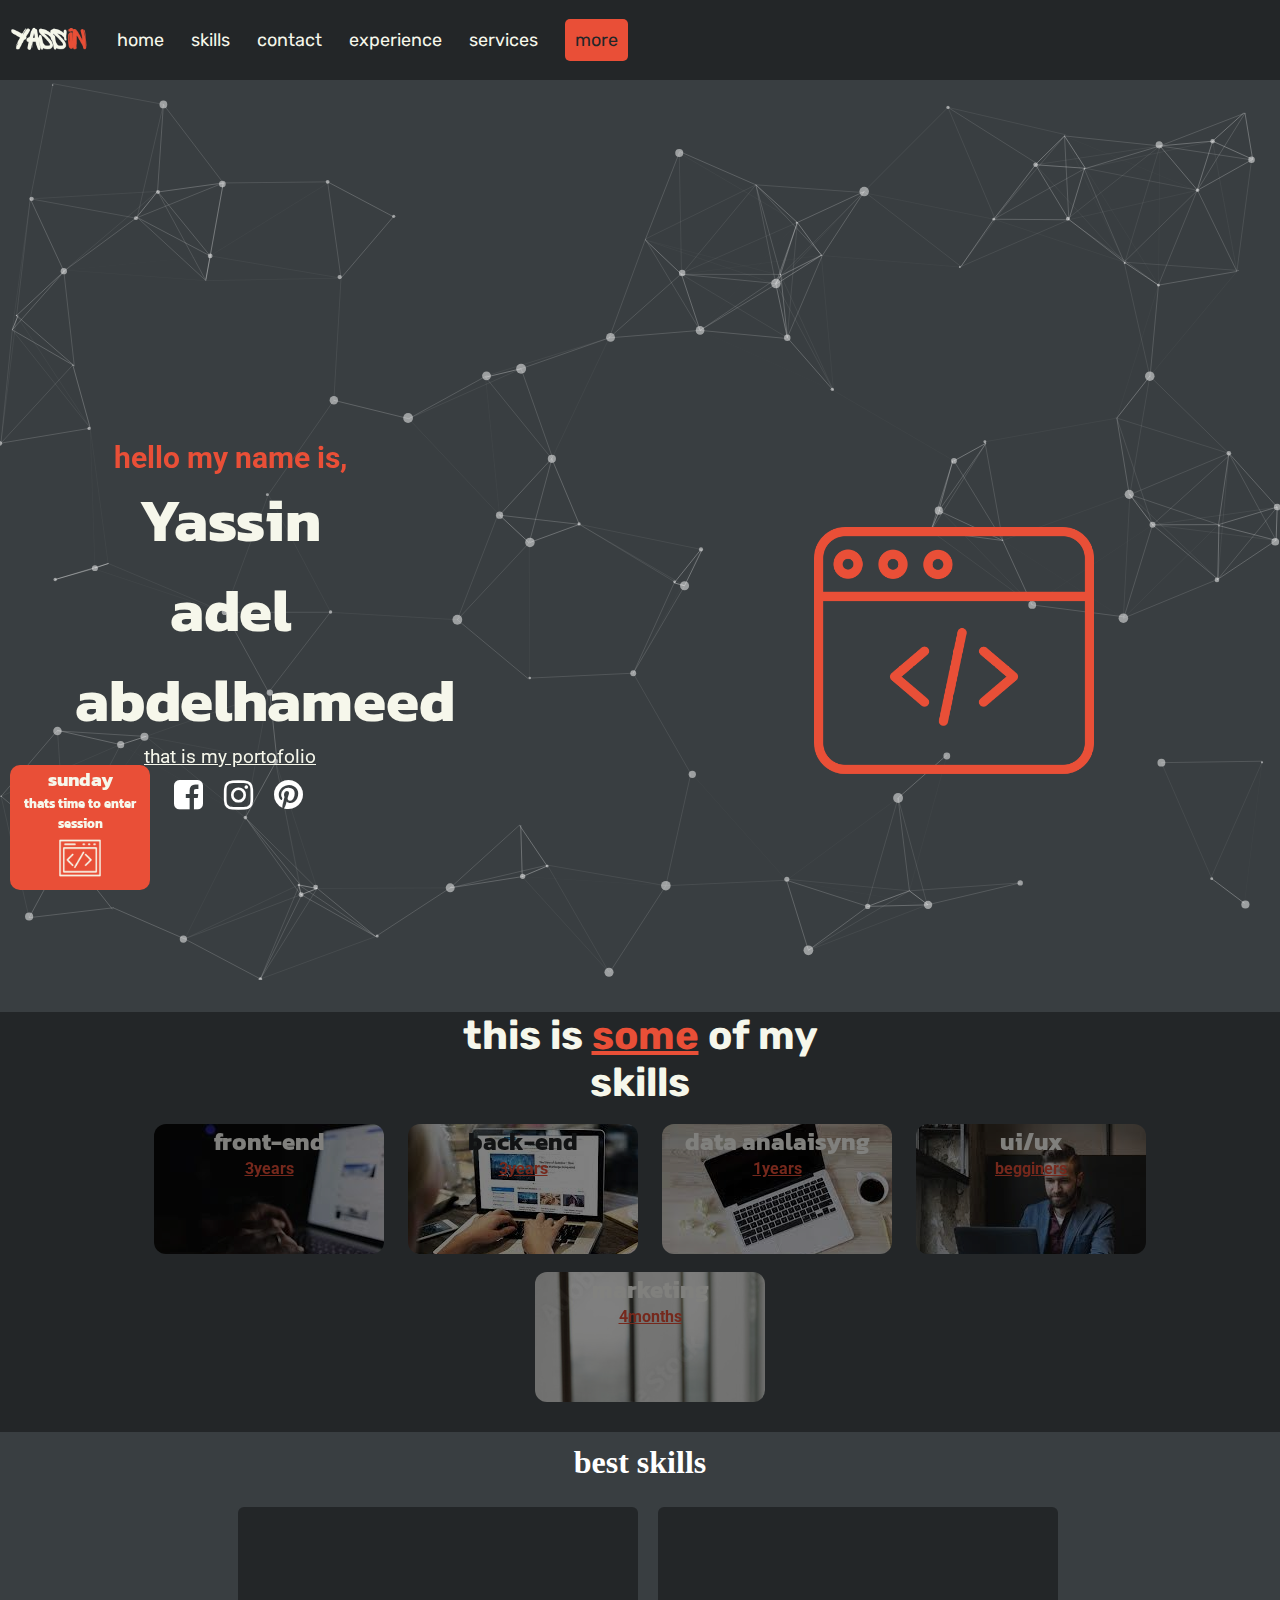
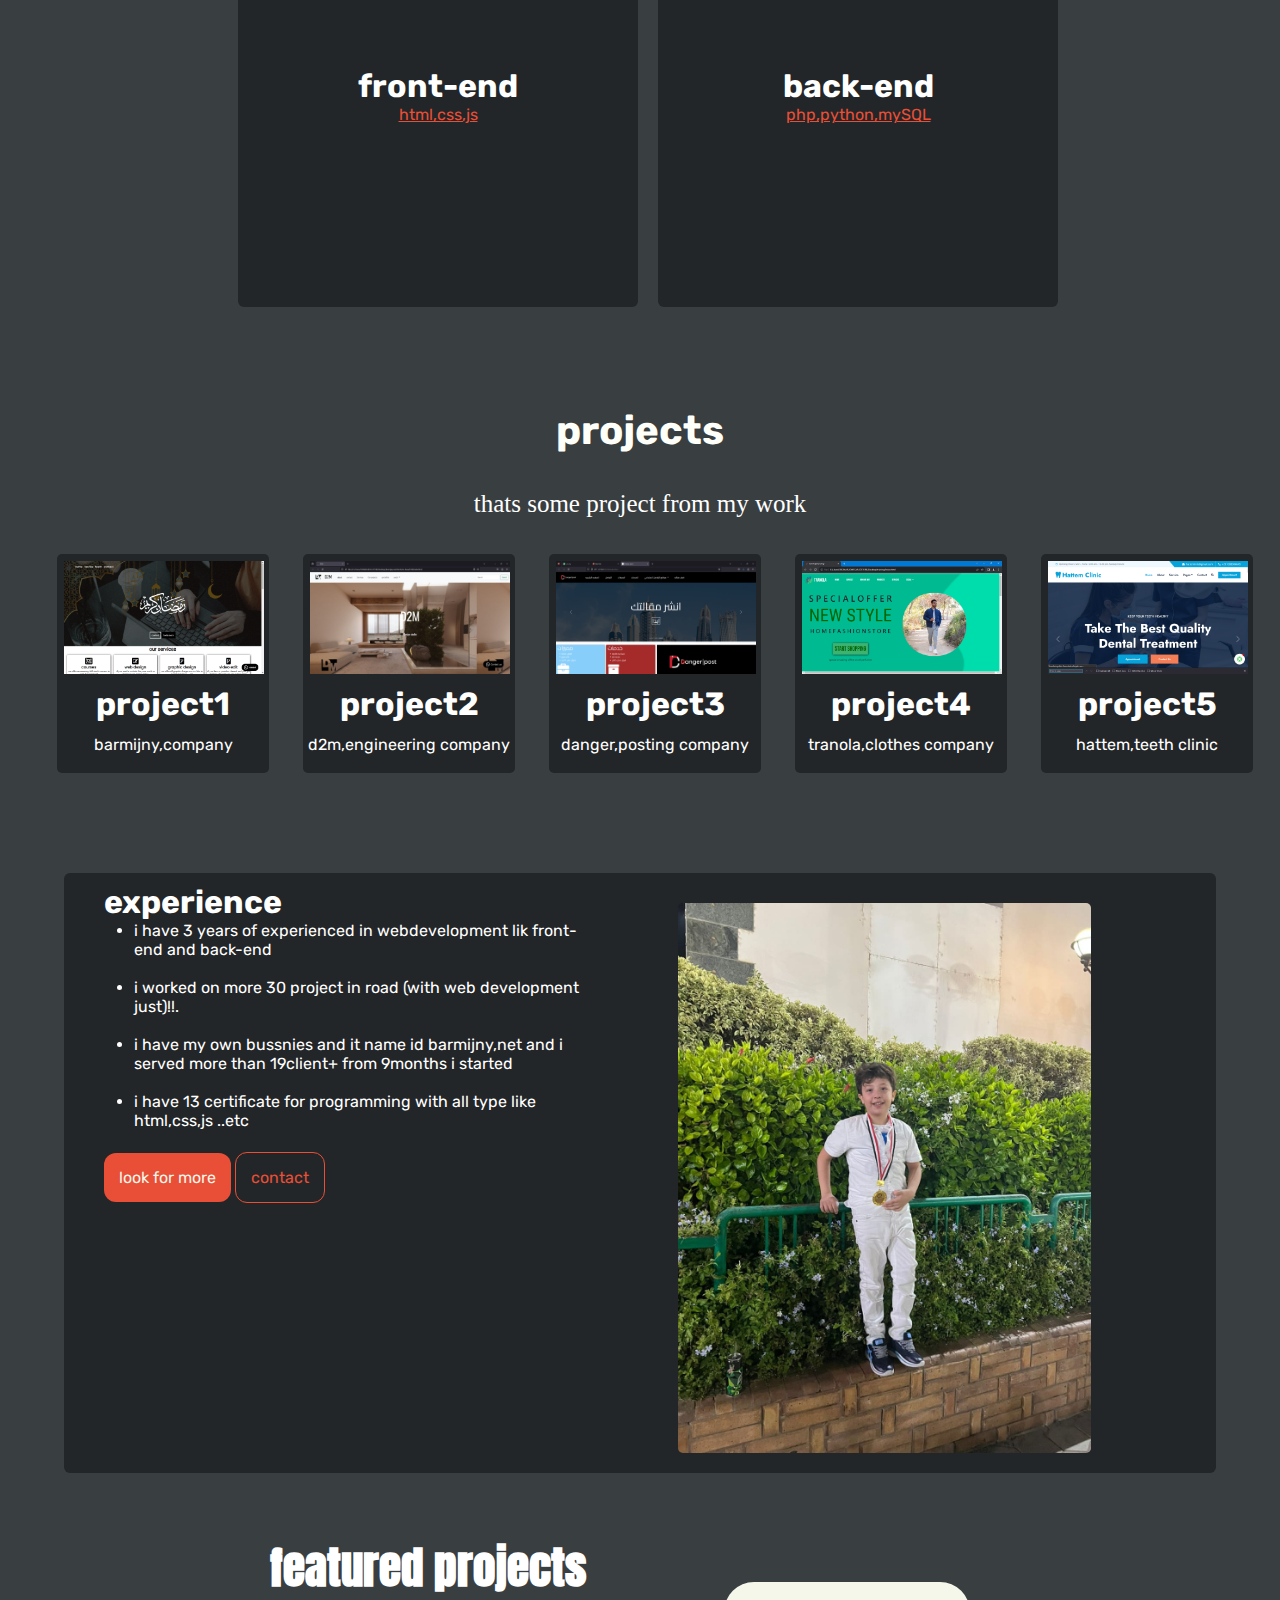
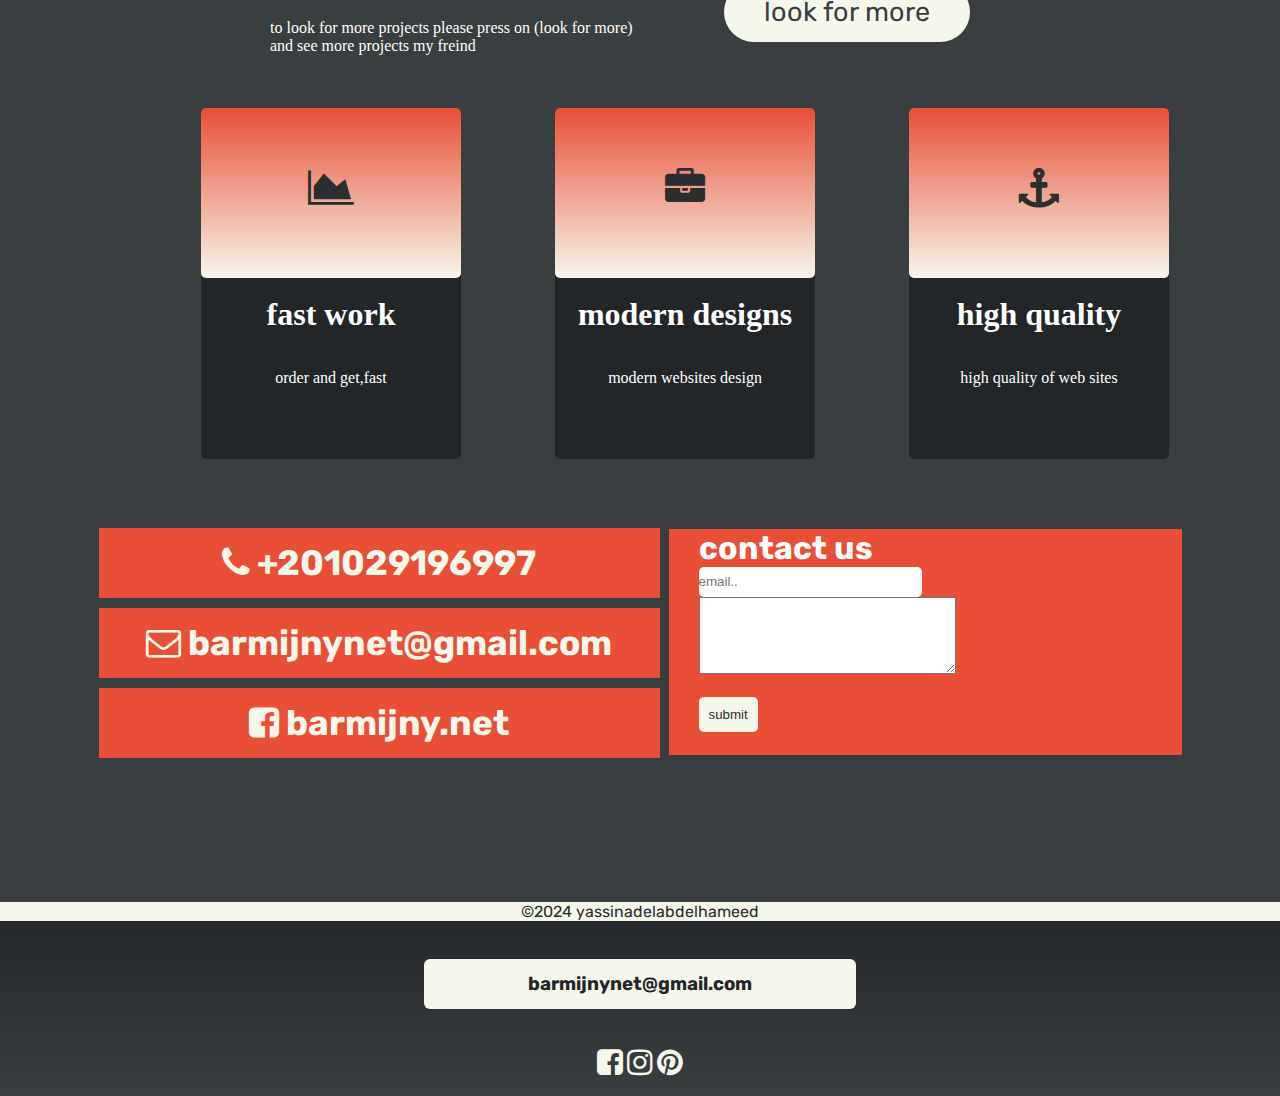
<file: index.html>
<!DOCTYPE html>
<html lang="en">
<head>
    <meta charset="UTF-8">
    <link rel="preconnect" href="https://fonts.googleapis.com">
    <link rel="preconnect" href="https://fonts.gstatic.com" crossorigin>
    <link rel="preconnect" href="https://fonts.googleapis.com">
    <link rel="preconnect" href="https://fonts.gstatic.com" crossorigin>
    <meta content="Yassinadelabdelhameed | official website" name="description">
    <link href="https://fonts.googleapis.com/css2?family=Anton&family=Playfair+Display&family=Poppins:wght@400;900&family=Protest+Strike&family=Roboto&family=Rubik:ital,wght@0,300..900;1,300..900&display=swap" rel="stylesheet">
    <link rel="stylesheet" href="https://cdnjs.cloudflare.com/ajax/libs/font-awesome/4.7.0/css/font-awesome.min.css">
    <link href="https://fonts.googleapis.com/css2?family=Kanit:wght@600&family=Playfair+Display&family=Poppins&family=Protest+Strike&family=Roboto&family=Rubik:ital,wght@0,300..900;1,300..900&display=swap" rel="stylesheet">
    <meta name="viewport" content="width=device-width, initial-scale=1.0">
    <link rel="icon" href="./icon/icon.png">
    <link rel="stylesheet" href="style.css">
    <title>Portofolio</title>
</head>
<body style="background-color: #393e41;">
    <header class="header-container">
        <div class="nav-container">
            <nav class="nav-bar" id="nav">
                <a href="" class="brand" id="list"><img src="./icon/logo.png" alt=""></a>
                <ul class="nav-list container" id="list">
                    <li class="nav-item con">
                        <a href="#ex" class="nav-link">home</a>
                    </li>
                    <li class="nav-item con">
                        <a href="#sl" class="nav-link">skills</a>
                    </li>
                    <li class="nav-item con">
                        <a href="./contact/index.html" class="nav-link">contact</a>
                    </li>
                    <li class="nav-item con">
                        <a href="#ex" class="nav-link">experience</a>
                    </li>
                    <li class="nav-item con">
                        <a href="#bl" class="nav-link" id="ser">services</a>
                    </li>
                    <li class="nav-item con">
                        <a href="#ex" class="nav-link btn-n">more</a>
                    </li>
                </ul>
                <button class="hide" id="br-btn"><i class="fa fa-reorder"></i></button>
            </nav>
        </div>
    </header>
    <div id="particles-js"></div>
    <div class="row-container">
        <div class="text col">
            <center>
                <h5 class="tag">hello my name is,</h5>
                <h1>Yassin adel abdelhameed</h1>
                <p class="subtitle">that is my portofolio</p>
                <div class="social">
                    <a href=""><i class="fa fa-facebook-square c-icon"></i></a>
                    <a href=""><i class="fa fa-instagram c-icon"></i></a>
                    <a href=""><i class="fa fa-pinterest c-icon"></i></a>
                </div>
            </center>
        </div>
        <div class="img col">
            <img src="./icon/main icon.png" alt="" height="280px">
        </div>
    </div>
    <div class="burger container">
        <ul class="burger-list-i" id="burger-list">
            <button id="close">x</button>
            <li class="burger-item">
                <a href="" class="burger-link">home</a>
            </li>
            <li class="burger-item">
                <a href="#sl" class="burger-link">skills</a>
            </li>
            <li class="burger-item">
                <a href="#bl" class="burger-link" id="ser-m">services</a>
            </li>
            <li class="burger-item">
                <a href="#ex" class="burger-link">experience</a>
            </li>
            <li class="burger-item">
                <a href="./contact/index.html" class="burger-link">contact</a>
            </li>
            <li class="burger-item">
                <a href="#ex" class="burger-btn">more</a>
            </li>
        </ul>
    </div>
    <div class="skills">
        <center>
            <div class="texts container" id="sl">
                <h1>this is <span>some</span> of my skills</h1>
                <br>
                <div class="cards container">
                    <div class="card col">
                        <h2 id="mouse">front-end</h2>
                        <h4>3years</h4>
                    </div>
                    <div class="card col" id="card-o">
                        <h2 id="mouse">back-end</h2>
                        <h4>3years</h4>
                    </div>
                    <div class="card col" id="card-s">
                        <h2 id="mouse">data analaisyng</h2>
                        <h4>1years</h4>
                    </div>
                    <div class="card col" id="card-b">
                        <h2 id="mouse">ui/ux</h2>
                        <h4>begginers</h4>
                    </div>
                    <br>
                    <br>
                    <div class="card col" id="card-d">
                        <h2 id="mouse">marketing</h2>
                        <h4>4months</h4>
                    </div>
                </div>
            </div>
        </center>
    </div>
    <div class="more-skill container" id="bl">
        <h1 class="h-tag">best skills</h1>
        <center>
            <div class="row container-n">
                <div class="card-two col">
                    <div class="tag">
                        <h1>front-end</h1>
                        <p>html,css,js</p>
                    </div>
                </div>
                <div class="card-two col">
                    <div class="tag">
                        <h1>back-end</h1>
                        <p>php,python,mySQL</p>
                    </div>
                </div>
            </div>
        </center>
    </div>
    <div class="projects container-p">
        <h1 style="text-align: center;" id="pro-tag">projects</h1>
        <br>
        <br>
        <p style="text-align: center;" id="p-tag">thats some project from my work</p>
        <br>
        <br>
        <center>
            <div class="card-b col">
                <center>
                    <div class="card-img">
                        <img src="./img/barmijny - Google Chrome 3_5_2024 1_43_16 PM.png" alt="">
                    </div>
                    <h1>project1</h1>
                    <p style="margin-top: 12px;">barmijny,company</p>
                    <br>
                </center>
            </div>
            <div class="card-b col">
                <center>
                    <div class="card-img">
                        <img src="./img/D2M — Mozilla Firefox 10_28_2023 10_38_50 AM.png" alt="">
                    </div>
                    <h1>project2</h1>
                    <p style="margin-top: 12px;">d2m,engineering company</p>
                    <br>
                </center>
            </div>
            <div class="card-b col">
                <center>
                    <div class="card-img">
                        <img src="./img/Danger post — Mozilla Firefox 10_1_2023 12_25_47 AM.png" alt="">
                    </div>
                    <h1>project3</h1>
                    <p style="margin-top: 12px;">danger,posting company</p>
                    <br>
                </center>
            </div>
            <div class="card-b col">
                <center>
                    <div class="card-img">
                        <img src="./tranola _ best shop - Google Chrome 12_5_2023 11_07_05 PM.png" alt="">
                    </div>
                    <h1>project4</h1>
                    <p style="margin-top: 12px;">tranola,clothes company</p>
                    <br>
                </center>
            </div>
            <div class="card-b col">
                <center>
                    <div class="card-img">
                        <img src="./img/hattem Clinic_the best — Mozilla Firefox 2_24_2024 11_52_23 PM.png" alt="">
                    </div>
                    <h1>project5</h1>
                    <p style="margin-top: 12px;">hattem,teeth clinic</p>
                    <br>
                </center>
            </div>
        </center>
    </div>
    <center>
        <div class="experince container">
            <div class="ex" id="ex">
                <div class="exp col">
                    <h1>experience</h1>
                    <ul class="exp-list">
                        <li class="exp-p">
                            i have 3 years of experienced in webdevelopment lik front-end and back-end
                        </li>
                        <br>
                        <li class="exp-p">
                            i worked on more 30 project in road (with web development just)!!.
                        </li>
                        <br>
                        <li class="exp-p">
                            i have my own bussnies and it name id barmijny,net and i served more than 19client+ from 9months i started 
                        </li>
                        <br>
                        <li class="exp-p">
                            i have 13 certificate for programming with all type like html,css,js ..etc
                        </li>
                    </ul>
                    <br>
                    <br>
                    <div class="ex-btns">
                        <a href="" class="ex-btn" download="img/CV.pdf">look for more</a>
                        <a href="" class="ex-btn-t">contact</a>
                    </div>
                </div>
                <div class="exp-img col">
                    <img src="./img/me.jpg" alt="" id="image">
                </div>
            </div>
        </div>
    </center>
    <div class="featured container-col-m">
        <div class="text-col col">
            <h1>featured projects</h1>
            <br>
            <p>to look for more projects please press on (look for more) and see more projects my freind <span id="name">...</span></p>
        </div>
        <div class="btn-col col">
            <a href="" class="f-btn">look for more</a>
        </div>
    </div>
    <center>
        <div class="fet-container">
            <div class="content-fet">
                <div class="card-fet col">
                    <div class="colorful">
                        <center>
                            <i class="fa fa-area-chart cl-icon"></i>
                        </center>
                    </div>
                    <center>
                        <br>
                        <h1 style="color: white;">fast work</h1>
                        <br>
                        <br>
                        <p style="color:white">order and get,fast</p>
                        <br>
                        <br>
                        <br>
                        <br>
                    </center>
                </div>
                <div class="card-fet col">
                    <div class="colorful">
                        <center>
                            <i class="fa fa-briefcase cl-icon"></i>
                        </center>
                    </div>
                    <center>
                        <br>
                        <h1 style="color: white;">modern designs</h1>
                        <br>
                        <br>
                        <p style="color:white">modern websites design</p>
                        <br>
                        <br>
                        <br>
                        <br>
                    </center>
                </div>
                <div class="card-fet col">
                    <div class="colorful">
                        <center>
                            <i class="fa fa-anchor cl-icon"></i>
                        </center>
                    </div>
                    <center>
                        <br>
                        <h1 style="color: white;">high quality</h1>
                        <br>
                        <br>
                        <p style="color:white">high quality of web sites</p>
                        <br>
                        <br>
                        <br>
                        <br>
                    </center>
                </div>
            </div>
        </div>
    </center>
    <center>
        <div class="contact">
            <div class="contact-grids col">
                <div class="con-grid">
                    <h3><i class="fa fa-phone contact-icon"></i> +201029196997</h3>
                </div>
                <div class="con-grid">
                    <h3><i class="fa fa-envelope-o contact-icon"></i> barmijnynet@gmail.com</h3>
                </div>
                <div class="con-grid">
                    <h3><i class="fa fa-facebook-square contact-icon"></i> barmijny.net</h3>
                </div>
            </div>
            <div class="contact-form col">
                <div class="con-con">
                    <h1>contact us</h1>
                    <form action="main.php" method="post">
                        <input type="email" placeholder="email.." class="email" id="email" name="email">
                        <br>
                        <textarea name="about" id="" cols="30" rows="5" id="about"></textarea>
                        <br>
                        <br>
                        <button class="sub" id="sub" name="submit">submit</button>
                    </form>
                </div>
            </div>
        </div>
        <style>
            .col{
                display: inline-block !important;
            }
            
            
            .contact-form{
                display: inline-block !important;
                top: 3px;
            }

            .con-grid{
                width: 513px;
                margin-right:5px;
                position: relative;
                top:19px !important;
            }

            nav{
                z-index: 9;
            }

            ::selection{
                color: white;
                background-color: #e94f37;
            }

            @media (max-width:1023px){
                .contact-form{
                    display: none !important;
                }

                .con-grid{
                    font-size: 16px !important;
                    position: relative;
                    flex-wrap: wrap !important;
                    justify-content: center;
                    width: 250px !important;
                    margin-top: 10px !important;
                    margin: 0px;
                    margin-left: auto !important;
                    margin-right: auto !important;
                }
                
                .contact-grids{
                    position: relative !important;
                    left: 10px !important;
                    right: 10px !important;
                }
            }
        </style>
    </center>
    <footer class="footer-body">
        <div class="rights-web container">
            <p>©2024 yassinadelabdelhameed</p>
        </div>
        <br>
        <br>
        <div class="site-details">
            <center>
                <div class="email-contact">
                    <h3 id="change-color">barmijnynet@gmail.com</h3>
                </div>
            </center>
        </div>
        <br>
        <br>
        <div class="social-sites">
            <a href=""><i class="fa fa-facebook-square footer-icon"></i></a>
            <a href=""><i class="fa fa-instagram footer-icon"></i></a>
            <a href=""><i class="fa fa-pinterest footer-icon"></i></a>
        </div>
        <br>
    </footer>
    <!--and that was my final project in this js level i know its need to alot of edits because i worked on it for just two straight days so its not perfect but i will upgrade this in near time i just wanna said all thanks to ms omnia because she helped me in a lot of things and teached me-->
    <div class="day" id="day-div">
        <div class="time">
            <h3 class="center" id="day">...</h3>
            <h5 class="center" id="quote">...</h5>
            <div class="t-img">
                <center>
                    <img src="./icon/first icon img.png" alt="" id="mi">
                </center>
            </div>
        </div>
    </div>
    <button id="day-show"><i class="fa fa-book"></i></button>
    <button id="btn">^</button>
    <script src="node.js"></script>
    <script type="text/javascript" src="particles.js"></script>
    <script type="text/javascript" src="app.js"></script>
</body>
</html>
</file>
<file: contact/index.html>
<!DOCTYPE html>
<html lang="en">
<head>
    <meta charset="UTF-8">
    <meta name="viewport" content="width=device-width, initial-scale=1.0">
    <link rel="stylesheet" href="style.css">
    <meta content="contact" name="description">
    <link rel="icon" href="./icon/icon.png">
    <link rel="stylesheet" href="https://cdnjs.cloudflare.com/ajax/libs/font-awesome/4.7.0/css/font-awesome.min.css">
    <link rel="preconnect" href="https://fonts.googleapis.com">
    <link rel="preconnect" href="https://fonts.gstatic.com" crossorigin>
    <link href="https://fonts.googleapis.com/css2?family=Montserrat:ital,wght@0,100..900;1,100..900&display=swap" rel="stylesheet">
    <title>portofolio|contact</title>
</head>
<body>
    <a href="../index.html"><button id="go-back"><</button></a>
    <center>
        <div class="input">
            <br>
            <h1>Contact Me</h1>
            <br>
            <div class="content">
                <form action="insert.php" method="post">
                    <input type="text" placeholder="firstname" class="o-in" id="first" name="uname">
                    <input type="text" placeholder="secondname" class="o-in" id="second">
                    <br>
                    <br>
                    <input type="email" placeholder="email..." class="o-in" id="email" name="email">
                    <input type="date" id="birthday" class="o-in">
                    <br>
                    <br>
                    <label class="margin" for="country">Choose your country:</label>
                    <select class="margin" id="country" name="country" form="country">
                        <option value="Egypt">Egypt</option>
                        <option value="saudia">Suadia</option>
                        <option value="Yemen">Yemen</option>
                        <option value="seria">seria</option>
                        <option value="Russia">russia</option>
                    </select>
                    <br>
                    <br>
                    <button class="submit" id="submit" name="submit">submit</button>
                </form>
                <div class="n" id="n">
                    <h4 id="first-d">...</h4>
                    <h4 id="second-d">...</h4>
                    <h4 id="third-d">...</h4>
                    <h4 id="fourth-d">...</h4>
                </div>
            </div>
        </div>
    </center>
    <div class="loader-main" id="loader">
        <center>
            <span class="loader"></span>
        </center>
    </div>
    <style>
        .loader {
            width: 100px;
            height: 30px;
            display: flex;
            margin-top: 300px;
        }
        
        .loader:before,
        .loader:after {
            content: "";
            flex: 1;
            margin: 0 5px;
            background: #ffffff;
            clip-path: polygon(0 10px,calc(100% - 15px) 10px,calc(100% - 15px) 0,100% 50%,calc(100% - 15px) 100%,calc(100% - 15px) calc(100% - 10px),0 calc(100% - 10px));
            animation: l3 .5s infinite alternate;
        }
        .loader:after {
            --s:-1;
        }
        
        @keyframes l3 {
            0%  {transform: scaleX(var(--s,1)) translate(-4px)}
            100%{transform: scaleX(var(--s,1)) translate( 4px)}
        }
        
        .loader-main{
            background-color: #e94f37;
            z-index: 100;
            width: 100%;
            height: 100vh;
            position: fixed;
        }
        @media(max-width:700px){
            .loader{
                margin-top: 270px;
            }
        }
    </style>
    <button id="day-show"><i class="fa fa-book"></i></button>
    <script src="./contact.js"></script>
</body>
</html>
</file>
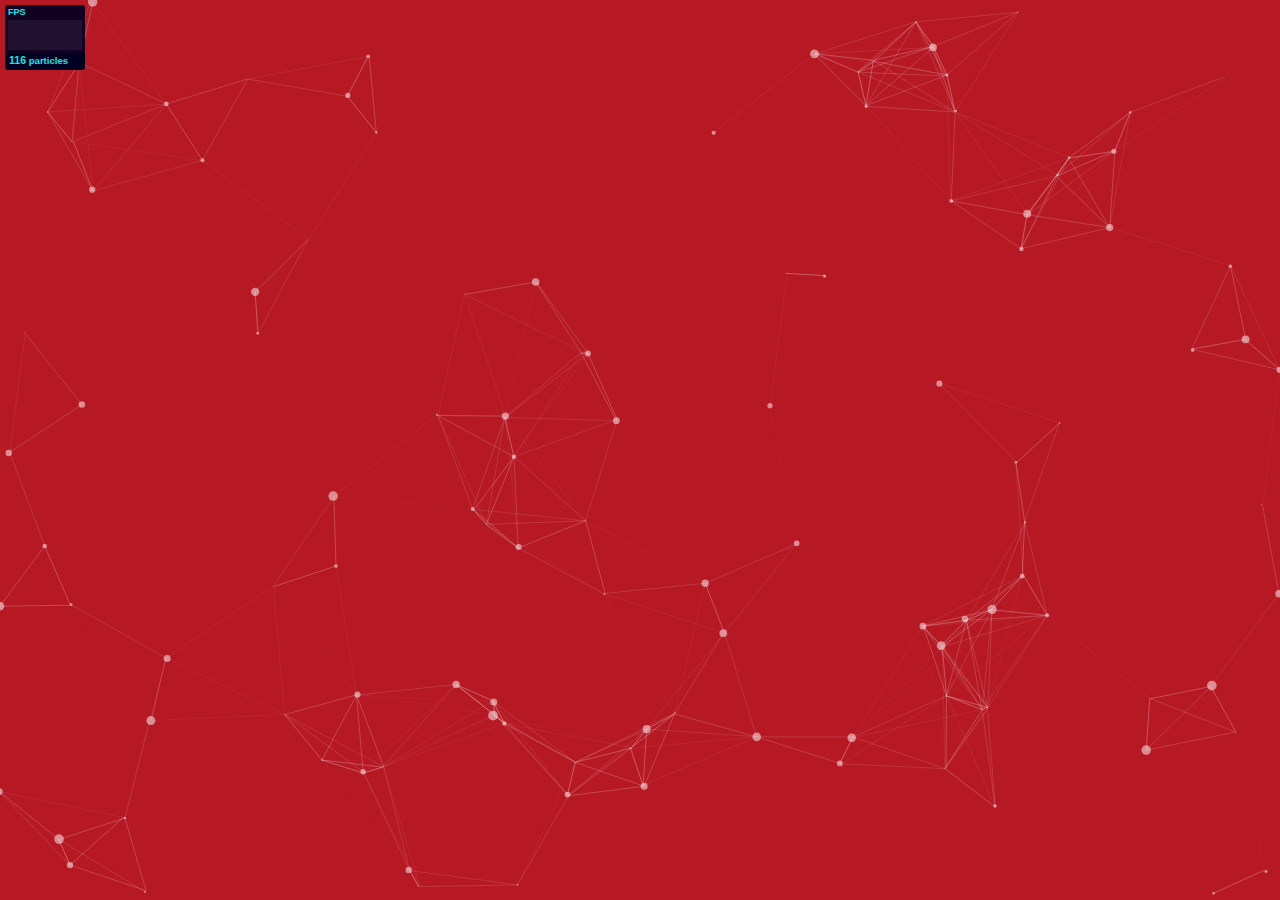
<file: particles.js-master/demo/index.html>
<!DOCTYPE html>
<html lang="en">
<head>
  <meta charset="utf-8">
  <title>particles.js</title>
  <meta name="description" content="particles.js is a lightweight JavaScript library for creating particles.">
  <meta name="author" content="Vincent Garreau" />
  <meta name="viewport" content="width=device-width, initial-scale=1.0, minimum-scale=1.0, maximum-scale=1.0, user-scalable=no">
  <link rel="stylesheet" media="screen" href="css/style.css">
</head>
<body>

<!-- count particles -->
<div class="count-particles">
  <span class="js-count-particles">--</span> particles
</div>

<!-- particles.js container -->
<div id="particles-js"></div>

<!-- scripts -->
<script src="../particles.js"></script>
<script src="js/app.js"></script>

<!-- stats.js -->
<script src="js/lib/stats.js"></script>
<script>
  var count_particles, stats, update;
  stats = new Stats;
  stats.setMode(0);
  stats.domElement.style.position = 'absolute';
  stats.domElement.style.left = '0px';
  stats.domElement.style.top = '0px';
  document.body.appendChild(stats.domElement);
  count_particles = document.querySelector('.js-count-particles');
  update = function() {
    stats.begin();
    stats.end();
    if (window.pJSDom[0].pJS.particles && window.pJSDom[0].pJS.particles.array) {
      count_particles.innerText = window.pJSDom[0].pJS.particles.array.length;
    }
    requestAnimationFrame(update);
  };
  requestAnimationFrame(update);
</script>

</body>
</html>
</file>
<file: style.css>
*{
    margin: 0px;
    padding: 0px;
}

body{
    background-color: #393e41;
    height: 2000px;
}

nav{
    background-color: #232628;
    height: 80px;
}

.brand img{
    height: 80px;
    margin-left: 10px;
}

#particles-js{
    background-color: #393e41;
    width: 100%;
    height: 100vh;
}

.none{
    background: none;
}

.texts h1{
    color: #f6f7eb;
    font-family: "Rubik", sans-serif;
    font-size: 40px;
    width: 360px;
}

.card{
    width: 200px;
    background-image: url(./img/card\ img2.jpeg);
    height: 130px;
    width: 230px;
    filter: brightness(50%);
    border-radius: 12px;
    margin-left: 20px;
}

#card-o{
    background-image: url(img/card\ img1.jpeg) !important;
}

#card-o h2{
    color: #232628;
}

#card-s{
    background-image: url(./img/card\ img3.jpeg);
}

#card-b{
    background-image: url(./img/card\ img4.jpeg);
}

.card h2{
    font-family: "Kanit", sans-serif;
    color: #fffffa;
}

.skills{
    padding-bottom:30px ;
}

.card h4{
    color: #e94f37;
    text-decoration: underline;
    font-family: "Roboto", sans-serif;
    text-align: center;
}

.texts h1 span{
    color: #e94f37;
    text-decoration: underline;
}

#btn{
    background-color: #e94f37;
    color: #f6f7eb;
    position: fixed;
    right: 10px;
    bottom:10px;
    border: none;
    cursor: pointer;
    padding: 10px;
    display: none;
}

.text{
    text-align: center;
    position: relative;
    bottom: 700px;
    display: none;
    left: 75px;
}

.center{
    text-align: center;
    justify-content: center;
}

.day{
    position: fixed;
    bottom: 10px;
    border-radius: 10px;
    left: 10px;
    background-color: #e94f37;
    color: #f6f7eb;
    width: 140px;
    font-family: "Kanit", sans-serif;
    cursor: pointer;
    height: 125px;
}

.t-img img{
    height: 50px;
}

.text h5{
    font-family: "Roboto", sans-serif;
    color: #e94f37;
    font-size: 30px;
}

.text h1{
    font-size: 60px;
    width: 310px;
    font-family: "Kanit", sans-serif;
    font-weight: 700;
    color: #f6f7eb;
}

.burger-list-i li a{
    width: 100%;
    color: #f6f7eb;
    text-decoration: none;
    font-size: 20px;
}

.burger-link{
    color: #f6f7eb;
    font-family: "Roboto", sans-serif;
    transition: 0.6s;
    margin-top: 9px;
}

#close{
    background-color: #ff2200;
    color: #f6f7eb;
    padding: 7px;
    border-radius: 90px;
    border: none;
    left: 10px;
}

.burger-link:hover{
    background-color: #e94f37;
    width: 100%;
    color: #393e41;
}

#day-show{
    background-color: #f6f7eb;
    color: #2a2e30;
    border-radius: 90px;
    width: 25px;
    height: 25px;
    border: none;
    position: fixed;
    bottom: 10px;
    left: 10px;
    cursor: pointer;
    display: none;
}

.burger{
    background-color: black !important;
    width: 100%;
    position: fixed;
    height: 100vh;
    top: 0px;
    display: none;
}

.subtitle{
    color: #f6f7eb;
    text-align: center;
    font-family: "Roboto", sans-serif;
    text-decoration: underline;
    font-size: 19px;
}

#br-btn{
    background: none;
    margin-left: auto;
    font-size: 30px;
    color: #f6f7eb;
    position: relative;
    bottom: 59px;
    right: 20px;
    border:none;
    cursor: pointer;
}

.nav-link{
    color: #f6f7eb;
    text-decoration: none;
    font-size: 18px;
    position: relative;
    bottom: 34px;
    display:inline-block;
    margin-left: 23px;
    font-family: "Rubik", sans-serif;
    cursor: pointer;
    list-style: none;
    transition: 0.7s;
}

.nav-link:hover{
    color: #e94f37;
    transform: rotate(-6deg);
}

.nav-item{
    display:inline;
    cursor: pointer;
}

#list{
    display: inline-block;
}

.col{
    display:inline-block;
}

.btn-n{
    background-color: #e94f37;
    padding: 10px;
    border-radius: 5px;
    color: #232628;
    text-decoration: none;
    transition: 0.7s;
    border: none;
}

.btn-n:hover{
    background: none;
    color: #f6f7eb;
    border: 1px solid #e94f37;
}

.img{
    position: relative;
    bottom: 700px;
    left: 500px;
}

.img img{
    height: 280px;
    cursor: pointer;
    transition: 0.7s;
}

.img img:hover{
    transform: rotate(6deg);
}

.c-icon{
    color: white;
    font-size: 34px;
    text-align: center;
    margin-left: 17px;
    margin-top: 10px;
    transition: 0.7s;
}

.c-icon:hover{
    transform: scale(1.2);
}

.hide{
    display: none;
}

.show{
    display: block;
    background-color: black !important;
    width: 100%;
    position: fixed;
    height: 100vh;
    top: 0px;
}

.burger-btn{
    background-color: #e94f37;
    color: #f6f7eb;
    text-decoration: none;
    font-family: "Rubik", sans-serif;
    position: relative;
    top: 25px;
    border-radius: 5px;
    padding: 10px;
}

.skills{
    background-color: #232628;
    position: relative;
    bottom: 500px;
}

.card-two{
    background-color: #232628;
    width: 400px;
    height: 400px;
    border-radius: 6px;
    color: white;
    font-family: "Rubik", sans-serif;
    font-weight: 400;
    margin-left: 16px;
    transition: 0.7s;
}

.card-two:hover{
    background-color: #2a2e30;
    border:1px solid white;
}

.more-skill{
    position: relative;
    bottom: 500px;
}

.tag{
    margin-top: 160px;
}

.tag p{
    color: #e94f37;
    text-decoration: underline;
}

.h-tag{
    color:white;
    text-align:center;
    margin-top: 12px;
    margin-bottom: 26px;
}

#card-d{
    background-image: url(img/card\ img6.jpg);
}

.card-b{
    background-color: #232628;
    border-radius: 5px;
    width: 212px;
    margin-left: 30px;
    color: white;
    font-family: "Rubik", sans-serif;
    font-weight: 400;
    transition: 0.7s;
}

.card-b:hover{
    transform: rotate(6deg);
}

.card-img img{
    width:200px;
    padding: 7px;
    border-radius: 5px;
}

.projects{
    position: relative;
    bottom: 400px;
}

#pro-tag{
    color: #fffffa;
    font-family: "Rubik", sans-serif;
    font-size: 40px;
}

#p-tag{
    font-size: 25px;
    color: white;
}

.ex img{
    height: 550px;
    border-radius: 5px;
    margin-top: 30px;
    margin-left: 90px;
}

.ex{
    background-color: #232628;
    height: 600px;
    font-family: "Rubik", sans-serif;
    color: white;
    text-align: left;
    width: 90%;
    border-radius: 6px;
    position: relative;
    bottom: 300px;
}

.exp-list{
    width: 450px;
    margin-left: 30px;
}

.exp{
    position: relative;
    bottom: 270px;
    margin-left: 40px;
}

.ex-btn{
    background-color: #e94f37;
    color: #f6f7eb;
    border-radius: 12px;
    padding: 15px;
    text-decoration: none;
    border: none;
    transition: 0.7s;
}

.ex-btn:hover{
    border:1px solid #e94f37;
    background: none;
    color: #f6f7eb;
}


.ex-btn-t{
    border: 1px solid #e94f37;
    color: #e94f37;
    border-radius: 12px;
    padding: 15px;
    background: none;
    text-decoration: none;
}

.text-col h1{
    font-family: "Anton", sans-serif;
    color: white;
    font-size: 45px;
}

.text-col{
    color: #fffffa;
    margin-left: 190px;
    width: 380px;
}

.f-btn{
    background-color: #f6f7eb;
    color: #393e41;
    padding: 14px 40px;
    border-radius: 90px;
    text-decoration: none;
    margin-left: 70px;
    transition: 0.7s;
    position: relative;
    bottom: 30px;
    font-family: "Rubik", sans-serif;
    font-size: 27px;
}

.f-btn:hover{
    background: none;
    border: 2px solid #f6f7eb;
    color: #f6f7eb;
}

.featured{
    margin-left: 80px;
    position: relative;
    bottom: 240px;
}

.colorful{
    background: linear-gradient(#e94f37,#f6f7eb);
    width: 260px;
    border-radius: 5px;
    height: 170px;
    transition: 0.7s;
}

.colorful:hover{
    background: linear-gradient(#f6f7eb,#e94f37);
}

.card-fet{
    background-color: #232628;
    border-radius: 5px;
    width: 260px;
    margin-left: 90px;
}

.fet-container{
    position: relative;
    bottom: 190px;
}

.cl-icon{
    color: #2a2e30;
    font-size: 40px;
    padding: 20px;
    position: relative;
    top: 40px;
}

footer{
    background: linear-gradient(#2a2e30 , #232628);
    color: white;
}

#so{
    margin-bottom:100%;
}

.contact-icon{
    color: #f6f7eb;
}

.con-grid{
    background-color: #e94f37;
    color: white;
    padding: 14px 24px;
    font-size: 30px;
    color: #f6f7eb;
    margin-top: 10px;
    font-family: "Rubik", sans-serif;
}

.contact-form{
    width: 513px;
    height: 226px;
    background-color: #e94f37;
    position: relative;
    text-align: left;
    bottom: 5px;
    display: block !important;
}

.s{
    margin-top: 10px;
    text-decoration: none;
    color: white;
}

.contact{
    position: relative;
    bottom: 150px;
}

.pr{
    color: white;
    margin-left: 40px;
}

.email{
    width: 223px;
    height: 30px;
    border-radius: 5px;
    border: none;
}

.con-con{
    margin-left: 30px;
    font-family: "Rubik", sans-serif;
    color: white;
}

.sub{
    background-color: #f6f7eb;
    color: #2a2e30;
    padding: 10px;
    border: none;
    border-radius:5px;
    cursor: pointer;
}

footer{
    background:linear-gradient(#232628,#393e41);
    color: white;
    font-family: "Rubik", sans-serif;
    text-align: center;
}

.rights-web{
    background-color: #f6f7eb;
    color: #2a2e30;
}

.site-details{
    text-align: center;
}

.email-contact h3{
    background-color: #f6f7eb;
    color: #232628;
    padding: 14px 24px;
    width: auto;
    width: 30%;
    border-radius: 6px;
    text-align: center;
}

.footer-icon{
    color: #f6f7eb;
    font-size: 30px;
}

::selection{
    color: white;
    background-color: #e94f37;
}
/* Responsive */
@media (max-width:576px){
    .hide{
        display: block !important;
    }

    .email-contact h3{
        background-color: #f6f7eb;
        color: #232628;
        padding: 14px 24px;
        width: auto;
        width: 60%;
        font-size: 17px;
        border-radius: 6px;
        text-align: center;
    }

    .contact{
        width: 90%;
    }

    .con-grid{
        font-size: 17px;
        margin-right: 10px;
        position: relative;
        right: 17px;
        margin: 0px;
        margin-top: 10px;
    }

    .text-col{
        margin: 0px;
        width: 300px;
        margin-left: 10px;
    }

    .fet-container{
        position: relative;
        bottom: 170px;
    }

    .card-fet{
        margin: 0px;
        margin-top: 20px;
    }

    .contact-form{
        display: none !important;
    }

    .f-btn{
        bottom: 0px;
        top: 30px;
        font-size: 23px;
        padding: 10px 24px;
    }

    .text-col h1{
        font-size: 35px;
    }

    .featured{
        margin: 0px;
    }

    .ex-btns{
        display: none;
    }

    .exp-list{
        width: 200px;
        margin-left: 30px;
    }

    .ex img{
        height: 400px;
        margin: 0px;
        margin-top: 30px;
        margin-left: 10px
    }

    .exp{
        margin: 0px;
        bottom: 0px;
    }

    .ex{
        height: 900px;
        border-bottom:3px solid #e94f37;
    }

    .nav-list{
        display: none !important;
    }

    .card-two{
        width: 300px !important;
        height: 300px !important;
        margin-top: 30px;
    }

    #p-tag{
        font-size: 20px;
    }

    .card-b{
        display: block;
        margin-top: 12px;
        position: relative;
        right: 10px;
    }

    .text{
        left:25px;
        bottom: 800px;
    }

    .img{
        left: 25px;
        bottom: 700px;
        height: 270px;
    }

    .text h1{
        font-size: 50px;
        width: 270px;
    }

    .skills{
        margin-left: 0px;
    }
    
    .card{
        display: block;
        margin-left: 0px;
        margin-top: 15px;
    }

    .texts h1{
        font-size: 35px;
        width: 300px;
    }
}
</file>
<file: contact/style.css>
*{
    margin: 0px;
    padding: 0px;
}

body{
    background-color: #232628;
    height: 100vh;
    width: 100%;
    display: flex;
    justify-content: center;
    align-items: center;
}

body::after{
    content: '';
    height: 100%;
    width: 100%;
    background-color: #e94f37;
    position: absolute;
    z-index: 2;
    opacity: .8;
    clip-path: circle(40% at right 70%);
}

.input{
    background-color: #383e41;
    height: 500px;
    border-radius: 16px;
    width:900px;
    position: relative;
    top:10px;
    font-family: "Montserrat", sans-serif;
    text-align: left;
}

.input h1{
    color: #ffffd9;
    margin-left: 23px;
    margin-top: 17px;
}

.content{
    z-index: 3;
}

.o-in{
    height: 30px;
    margin-left: 23px;
}

.margin{
    margin-left: 23px;
    color:#ffffd9;
}

#country{
    color: black;;
}

.nav-item{
    display: inline-block;
}

.nav-link{
    color: #ffffd9;
    text-decoration: none;
}

#go-back{
    color: #ffffd9;
    background-color: #e94f37;
    width: 25px;
    height: 25px;
    border-radius: 90px;
    border: none;
    position: fixed;
    top: 10px;
    cursor: pointer;
    text-decoration: none;
    left: 10px;
}

.submit{
    margin-left: 23px;
    background-color: #e94f37;
    color: #ffffd9;
    width: 140px;
    border: none;
    height: 24px;
    transition: 0.7s;
    border-radius: 5px;
    cursor: pointer;
}

.submit:hover{
    background: none;
    border: 1px solid #e94f37;
}

#particles-js{
    background-color: #393e41;
    width: 100%;
    height: 100vh;
    z-index: -5;
}

.n{
    margin-left: 23px;
    color: #ffffd9;
}

#day-show{
    background-color: #f6f7eb;
    color: #2a2e30;
    border-radius: 90px;
    width: 25px;
    height: 25px;
    border: none;
    position: fixed;
    bottom: 10px;
    left: 10px;
    cursor: pointer;

}

.n{
    display: none;
}

@media (max-width:1023px){
    .input{
        width: 300px;
    }

    body::after{
        z-index: -1;
    }
}
</file>
<file: particles.js-master/demo/css/style.css>
/* =============================================================================
   HTML5 CSS Reset Minified - Eric Meyer
   ========================================================================== */

html,body,div,span,object,iframe,h1,h2,h3,h4,h5,h6,p,blockquote,pre,abbr,address,cite,code,del,dfn,em,img,ins,kbd,q,samp,small,strong,sub,sup,var,b,i,dl,dt,dd,ol,ul,li,fieldset,form,label,legend,table,caption,tbody,tfoot,thead,tr,th,td,article,aside,canvas,details,figcaption,figure,footer,header,hgroup,menu,nav,section,summary,time,mark,audio,video{margin:0;padding:0;border:0;outline:0;font-size:100%;vertical-align:baseline;background:transparent}
body{line-height:1}
article,aside,details,figcaption,figure,footer,header,hgroup,menu,nav,section{display:block}
nav ul{list-style:none}
blockquote,q{quotes:none}
blockquote:before,blockquote:after,q:before,q:after{content:none}
a{margin:0;padding:0;font-size:100%;vertical-align:baseline;background:transparent;text-decoration:none}
mark{background-color:#ff9;color:#000;font-style:italic;font-weight:bold}
del{text-decoration:line-through}
abbr[title],dfn[title]{border-bottom:1px dotted;cursor:help}
table{border-collapse:collapse;border-spacing:0}
hr{display:block;height:1px;border:0;border-top:1px solid #ccc;margin:1em 0;padding:0}
input,select{vertical-align:middle}
li{list-style:none}


/* =============================================================================
   My CSS
   ========================================================================== */

/* ---- base ---- */

html,body{ 
	width:100%;
	height:100%;
	background:#111;
}

html{
  -webkit-tap-highlight-color: rgba(0, 0, 0, 0);
}

body{
  font:normal 75% Arial, Helvetica, sans-serif;
}

canvas{
  display:block;
  vertical-align:bottom;
}


/* ---- stats.js ---- */

.count-particles{
  background: #000022;
  position: absolute;
  top: 48px;
  left: 0;
  width: 80px;
  color: #13E8E9;
  font-size: .8em;
  text-align: left;
  text-indent: 4px;
  line-height: 14px;
  padding-bottom: 2px;
  font-family: Helvetica, Arial, sans-serif;
  font-weight: bold;
}

.js-count-particles{
  font-size: 1.1em;
}

#stats,
.count-particles{
  -webkit-user-select: none;
  margin-top: 5px;
  margin-left: 5px;
}

#stats{
  border-radius: 3px 3px 0 0;
  overflow: hidden;
}

.count-particles{
  border-radius: 0 0 3px 3px;
}


/* ---- particles.js container ---- */

#particles-js{
  width: 100%;
  height: 100%;
  background-color: #b61924;
  background-image: url('');
  background-size: cover;
  background-position: 50% 50%;
  background-repeat: no-repeat;
}
</file>
